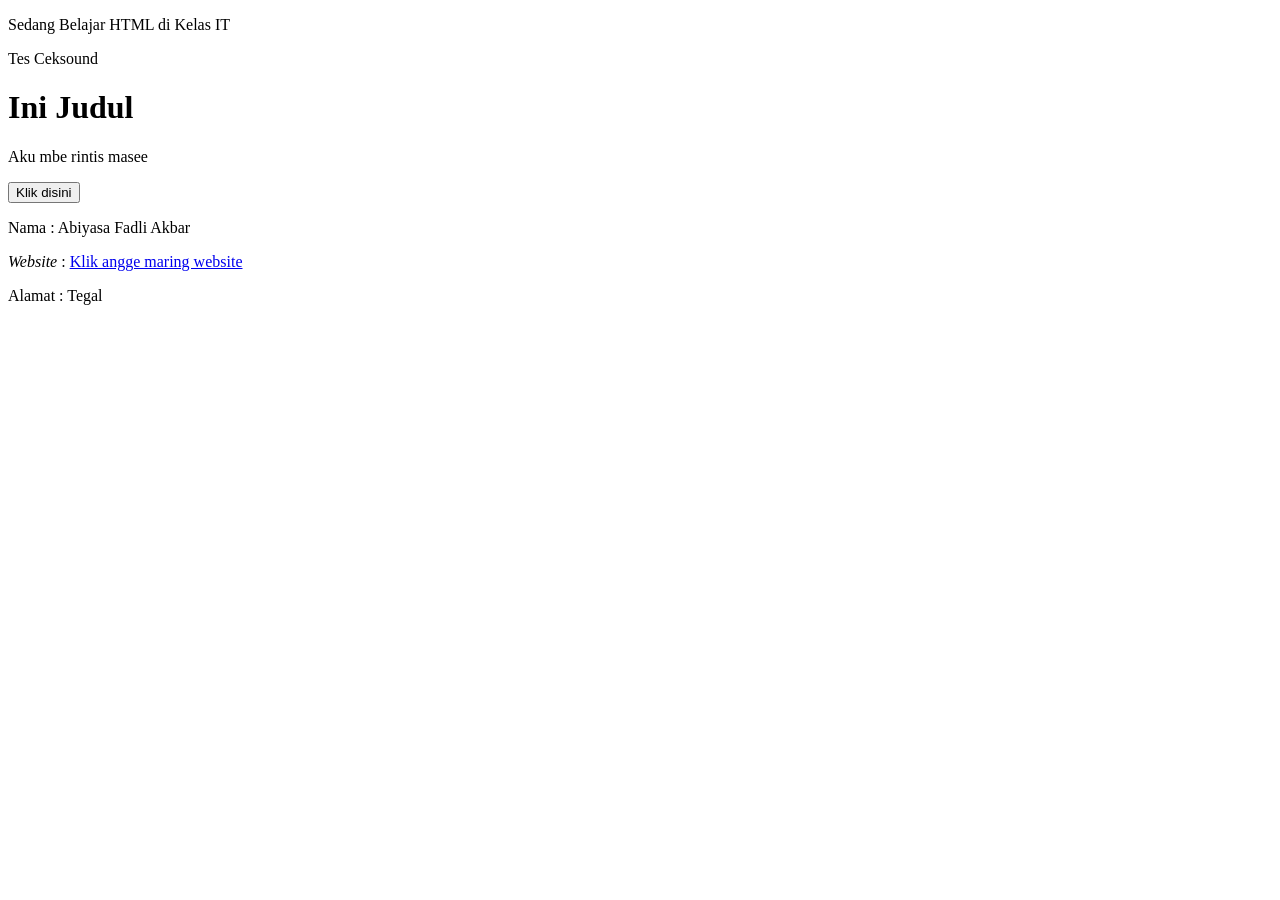
<file: 1.html>
<!--
    HTML : Hyper Text Markup languange
-->

<!doctype html>
<html lang="en">
<head>
    <meta charset="UTF-8" />
    <meta name="viewport" content="width=device-width, initial-scale=1.0" />
    <meta tag="awutan" />
    <title>Pelatihan Baru</title>
  </head>
  <body>
    <p>Sedang Belajar HTML di Kelas IT</p>
    <p>Tes Ceksound</p>

    <h1>Ini Judul</h1>
    <p>Aku mbe rintis masee</p>
    <button type="button" class="btn btn-danger">Klik disini</button>

    <p>Nama : Abiyasa Fadli Akbar</p>
    <p>
      <em>Website</em> :
      <a href="http://isinyakontenmenarik.com">Klik angge maring website</a>
    </p>
    <p>Alamat : Tegal</p>
  </body>
</html>
</file>
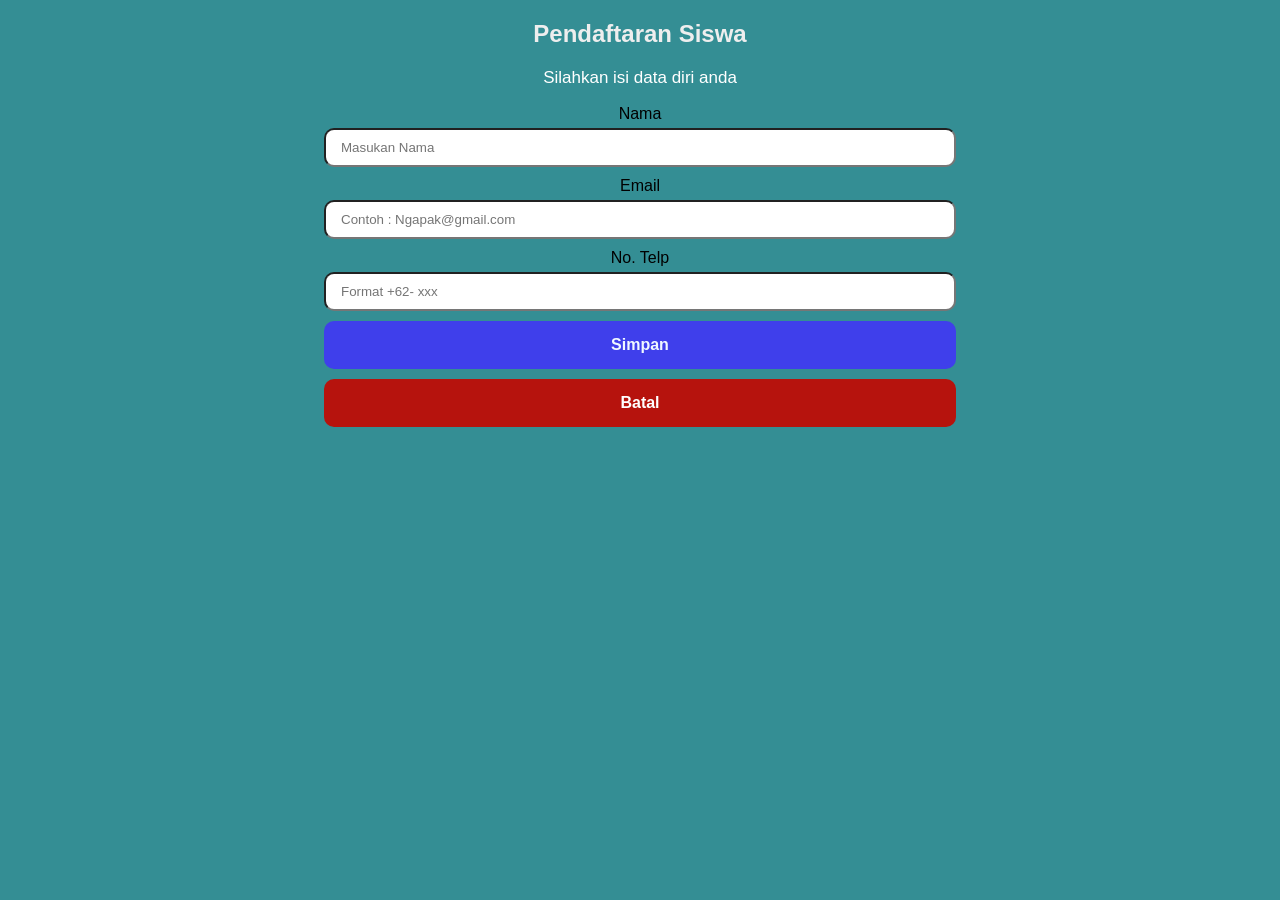
<file: 2.html>
<!DOCTYPE html>
<html lang="en">
<head>
    <meta charset="UTF-8">
    <meta name="viewport" content="width=device-width, initial-scale=1.0">
    <title>Form Peserta</title>

    <!-- 
        CSS : Cascading Style Sheet
        CSS : 3 (Internal, External, Inline)
        Internal : yang berada dalam satu file
        external : dibuat didalam file yang berbeda yang dihubungkan dengan link embed
        inline : css kotor intinya, karena jadi satu dengan atruibut :( 
    -->

    <style>
        body {
            font-family: 'Segoe UI', Tahoma, Geneva, Verdana, sans-serif;
            background-color: rgb(52, 142, 148);
            /* properti     : Value */
            text-align: center;
        }
        
        h2{
            color: rgb(238, 238, 238);
            /* text-align: center; */
        }

        p{
            color:rgb(255, 255, 255);
            font-size: 17px;
            font-weight: 500;
            /* text-align: center */
        }
        
        /* form{
            background-color: aqua;
            margin: 80px;
            border-radius: 10px;
        } */
        .form-group{
            margin-bottom: 10px;
        }

        label{
            display: block;
            margin-bottom: 5px;
            font-weight: 500;
            font-size: 16px;
        }

        input[type='text'],
        input[type='email'],
        input[type='number']{
            width: 50%;
            padding: 10px 15px;
            border-radius: 10px;
            outline: none;
            box-sizing: border-box;
            transition: border-color 0.3s;
        }

        input:focus {
            border-color: rgb(0, 255, 0);
        }

        .btn-submit, .btn-reset{
            width: 50%;
            padding : 15px;
            border: none;
            border-radius: 10px;
            font-size: 16px;
            font-weight: bold;
            margin-bottom: 10px;
            cursor: pointer;
            transition: background 0.3s;
        }

        .btn-submit{
            background-color: rgb(63, 63, 235);
            color: aliceblue;
        }

        .btn-reset{
            background-color: rgb(182, 19, 13);
            color: rgb(255, 255, 255);
            font-size: 16px;
        }

        .btn-submit:hover{
            background-color: rgb(154, 155, 252);
        }
        .btn-reset:hover{
            background-color: rgb(245, 95, 90);
        }

        /* button{
            width: 20%;
            padding: 5px 5px;
            border-radius: 10px;

        } */
    </style>
</head>

<body>
    <h2>Pendaftaran Siswa</h2>
    <p>Silahkan isi data diri anda</p>

    <form method="post" action="3.html" enctype="multipart/form-data">
        <div class="form-group">
            <label for="nama">Nama</label>
            <input type="text" name="name" id="name" placeholder="Masukan Nama" required>
        </div>
        <div class="form-group">
            <label for="email">Email</label>
            <input type="email" placeholder="Contoh : Ngapak@gmail.com" required>
        </div>
        <div class="form-group">
            <label for="nama">No. Telp</label>
            <input type="number" placeholder="Format +62- xxx" required>
        </div>
        <div class="form-group">
            <button type="submit" class="btn-submit">Simpan</button>
            <input type="reset" class="btn-reset" value="Batal">
        </div>
    </form>
</body>

</html>
</file>
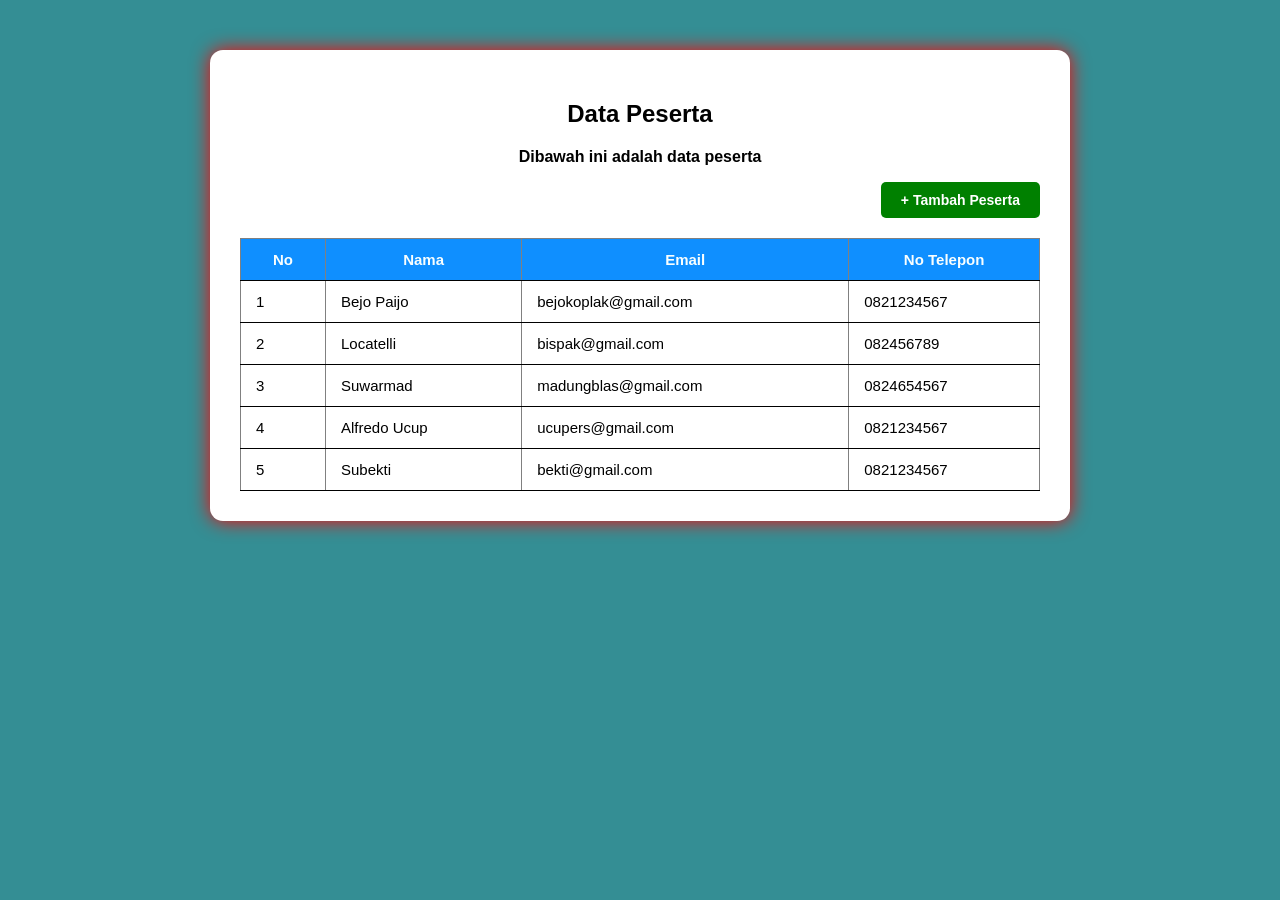
<file: 3.html>
<!DOCTYPE html>
<html lang="en">
<head>
    <meta charset="UTF-8">
    <meta name="viewport" content="width=device-width, initial-scale=1.0">
    <title>Data Peserta</title>

    <style>
        body {
            font-family: 'Segoe UI', Tahoma, Geneva, Verdana, sans-serif;
            background-color: rgb(52, 142, 148);
            /* properti     : Value */
        }

        h2,
        p{
            text-align: center;
            font-weight: bold
        }

        .table{
            width: 100%;
            border-collapse: collapse;  /* menghilangkan border kecil ditable */
            margin-top: 20px;
            font-size: 15px;
        }

        .card-table{
            background-color: #fff;
            padding: 30px;
            border-radius: 13px;
            box-shadow: 0 0 19px #ff0000;
            width: 80%;
            max-width: 800px;
            margin: 50px auto;
        }

        .table thead tr{
            background-color: rgb(15, 143, 255);
            color: rgb(248, 254, 255);
            text-align: center;
        }

        .table th, .table td{
            border-bottom: 1px solid #000000;
            padding: 12px 15px;

        }
        
        .btn-plus{
            text-align: right;
        }

        .btn-tambah{
            display: inline-block; /*button mengikuti panjang karakter tesxt*/
            padding: 10px 20px;
            background-color: green;
            color: #fff;
            text-decoration: none;
            border-radius: 5px;
            font-weight: bold;
            font-size: 14px;
            transition: background 0.3s;
        }

        .btn-tambah:hover{
            background-color: #218838;
        }
    </style>
</head>

<body>
    <div class="card-table">
        <h2>Data Peserta</h2>
        <p>Dibawah ini adalah data peserta</p>

        <div class="btn-plus" align="right">
            <a href="2.html" class="btn-tambah">+ Tambah Peserta</a>
        </div>
        <table class="table" border="1">
            <thead>
                <tr>
                    <th>No</th>
                    <th>Nama</th>
                    <th>Email</th>
                    <th>No Telepon</th>
                </tr>
            </thead>
            <tbody>
                <tr>
                    <td>1</td>
                    <td>Bejo Paijo</td>
                    <td>bejokoplak@gmail.com</td>
                    <td>0821234567</td>
                </tr>
                <tr>
                    <td>2</td>
                    <td>Locatelli</td>
                    <td>bispak@gmail.com</td>
                    <td>082456789</td>
                </tr>
                <tr>
                    <td>3</td>
                    <td>Suwarmad</td>
                    <td>madungblas@gmail.com</td>
                    <td>0824654567</td>
                </tr>
                <tr>
                    <td>4</td>
                    <td>Alfredo Ucup</td>
                    <td>ucupers@gmail.com</td>
                    <td>0821234567</td>
                </tr>
                <tr>
                    <td>5</td>
                    <td>Subekti</td>
                    <td>bekti@gmail.com</td>
                    <td>0821234567</td>
                </tr>
            </tbody>
        </table>
    </div>    
</body>

</html>
</file>
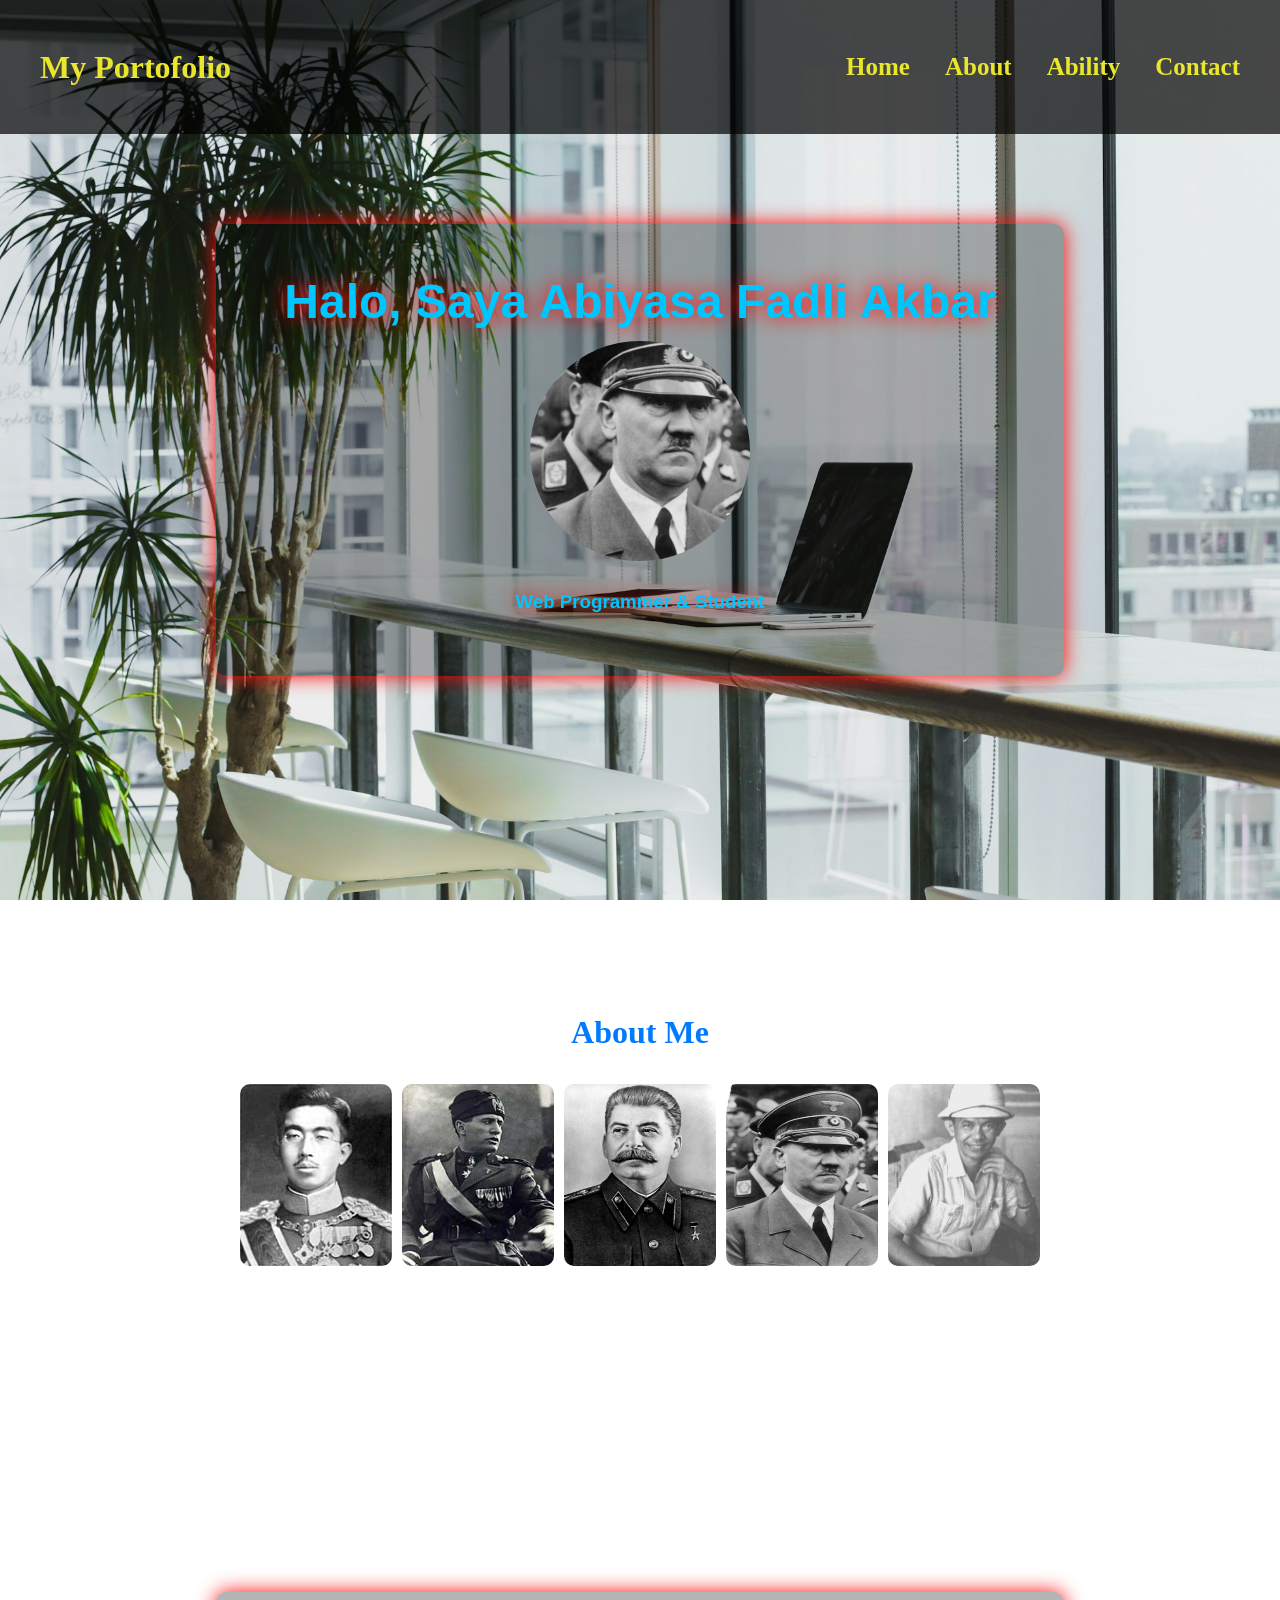
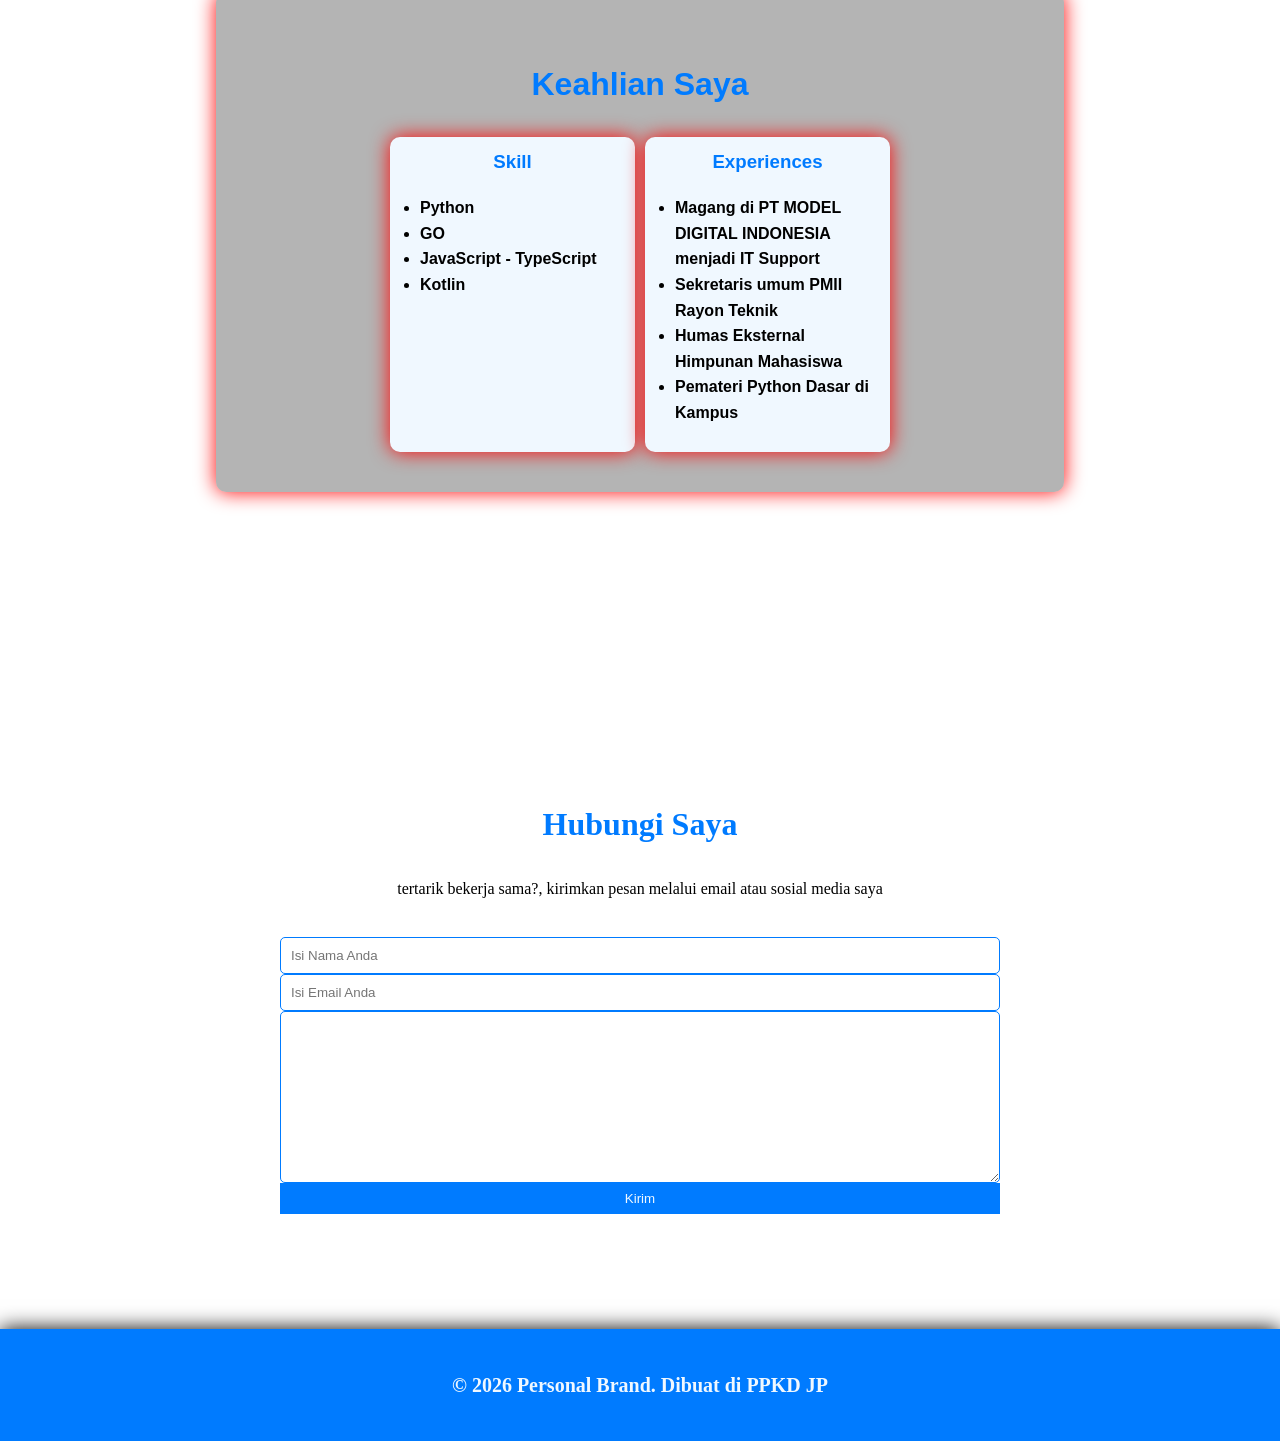
<file: 4.html>
<!DOCTYPE html>
<html lang="en">

<head>
    <meta charset="UTF-8">
    <meta name="viewport" content="width=device-width, initial-scale=1.0">
    <title>Personal Portofolio</title>
    <link rel="stylesheet" href="style.css">
    <!-- <link rel="stylesheet" href="/assets/bootstrap-5.3.8-dist/css/bootstrap.min.css"> -->
</head>

<body>
    <!-- Navbar CSS -->

    <header class="navbar">
        <div class="nav-container">
            <h2 class="logo">My Portofolio</h2>
            <button onclick="toggleMenu()">&#9775;</button>
            <nav id="menu">
                <a href="#home">Home</a>
                <a href="#about">About</a>
                <a href="#ability">Ability</a>
                <a href="#contact">Contact</a>
            </nav>
        </div>
    </header>
    <!-- Akhir Navbar CSS -->

    <!-- Ini Navbar bootstrap -->
    <!-- <nav class="navbar bg-primary navbar-expand-lg">
        <div class="container-fluid">
            <a class="navbar-brand" href="#">Navbar</a>
            <button class="navbar-toggler" type="button" data-bs-toggle="collapse" data-bs-target="#navbarNav"
                aria-controls="navbarNav" aria-expanded="false" aria-label="Toggle navigation">
                <span class="navbar-toggler-icon"></span>
            </button>
            <div class="collapse navbar-collapse" id="navbarNav">
                <ul class="navbar-nav">
                    <li class="nav-item">
                        <a class="nav-link active" aria-current="page" href="#">Home</a>
                    </li>
                    <li class="nav-item">
                        <a class="nav-link" href="#">About</a>
                    </li>
                    <li class="nav-item">
                        <a class="nav-link" href="#">Ability</a>
                    </li>
                    <li class="nav-item">
                        <a class="nav-link" href="#">Contact</a>
                    </li>
                    <li class="nav-item">
                        <a class="nav-link disabled" aria-disabled="true">Disabled</a>
                    </li>
                </ul>
            </div>
        </div>
    </nav> -->
    <!-- Akhir Navbar Bootstrap -->

    <section id="home" class="parallax bg-1">
        <div class="content">
            <h1 class="diri">Halo, Saya Abiyasa Fadli Akbar</h1>
            <img src="img/pp hitler.jpg" class="profile-img" alt="">
            <h3 class="diri">Web Programmer & Student</h3>
        </div>
    </section>
    <section id="about" class="normal-section">
        <div class="container">
            <h2>About Me</h2>
            <div class="gallery">
                <img src="img/hirohito pp.jpg" class="about-img" alt="">
                <img src="img/pp musoilini.jpg" class="about-img" alt="">
                <img src="img/stalin pp.jpg" class="about-img" alt="">
                <img src="img/pp hitler.jpg" class="about-img" alt="">
                <img src="img/pp tan malaka.jpg" class="about-img" alt="">
            </div>
            <!-- <p>Saya Mahasiswa aktif dari UNUSIA yang sudah berpengalaman dalam pengembangan web</p> -->
        </div>
    </section>
    <section id="ability" class="parallax bg-2">
        <div class="content">
            <h2>Keahlian Saya</h2>
            <!-- <p>Problem Solving, Manajemen Waktu, Good Communications, Tidur</p> -->
            <div class="wraper">
                <div class="skill-wraper">
                    <h3>Skill</h3>
                    <ul>
                        <li>Python</li>
                        <li>GO</li>
                        <li>JavaScript - TypeScript</li>
                        <li>Kotlin</li>
                    </ul>
                </div>
                <div class="skill-wraper">
                    <h3>Experiences</h3>
                    <ul>
                        <li>Magang di PT MODEL DIGITAL INDONESIA menjadi IT Support</li>
                        <li>Sekretaris umum PMII Rayon Teknik</li>
                        <li>Humas Eksternal Himpunan Mahasiswa</li>
                        <li>Pemateri Python Dasar di Kampus</li>
                    </ul>
                </div>
            </div>
        </div>
    </section>
    <section id="contact" class="normal-section">
        <div class="container">
            <h2>Hubungi Saya</h2>
            <p>tertarik bekerja sama?, kirimkan pesan melalui email atau sosial media saya</p>
            <!-- <button class="btn-contact">Kirim Pesan</button> -->
            <form action="" method="post" class="contact-form">
                <input type="text" name="name" placeholder="Isi Nama Anda">
                <input type="email" name="email" placeholder="Isi Email Anda">
                <textarea name="message" cols="30" rows="10"></textarea>
                <button type="submit">Kirim</button>
            </form>
        </div>
    </section>
    <footer>
        <p>&copy; 2026 Personal Brand. Dibuat di PPKD JP</p>
    </footer>

    <script>
        function toggleMenu() { document.getElementById("menu").classList.toggle("show") }
    </script>
</body>

</html>
</file>
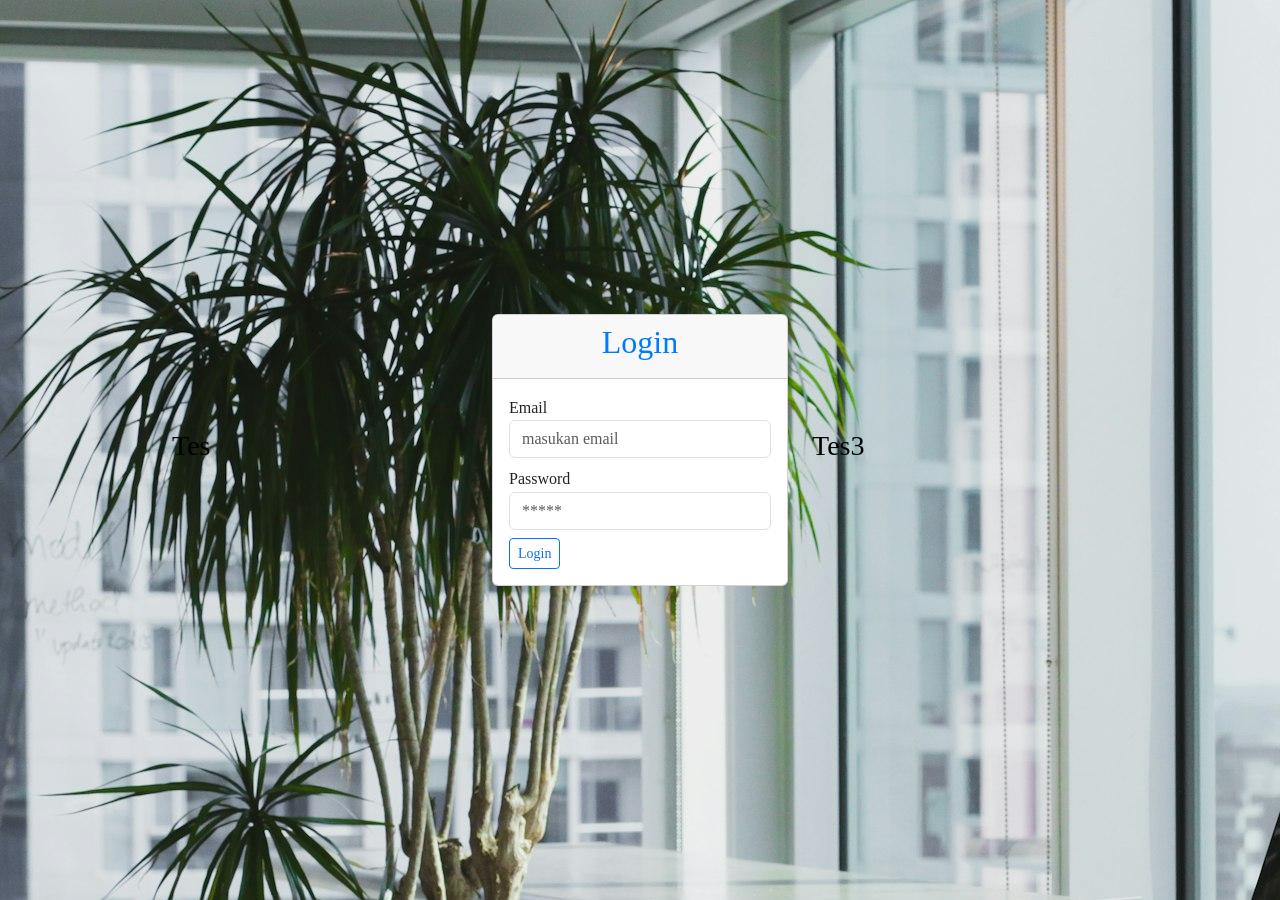
<file: 5.html>
<!DOCTYPE html>
<html lang="en">
<head>
    <meta charset="UTF-8">
    <meta name="viewport" content="width=device-width, initial-scale=1.0">
    <title>Document</title>
    <!-- <link rel="stylesheet" href="https://cdn.jsdelivr.net/npm/bootstrap@5.3.8/dist/css/bootstrap.min.css"> -->
    <link rel="stylesheet" href="assets/bootstrap-5.3.8-dist/css/bootstrap.min.css">
    <link rel="stylesheet" href="style.css">
</head>
<body>
    <div class="container-fluid bg-1">
        <div class="row d-flex justify-content-center align-items-center vh-100">
            <div class="col-3">
                <h3>Tes</h3>
            </div>
            <div class="col-3">
                <div class="card">
                    <div class="card-header">
                        <h2 class="text-center">Login</h2>
                    </div>
                    <div class="card-body">
                        <form action="" method="post">
                            <div class="mb-2">
                                <label for="">Email</label>
                                <input type="email" name="email" class="form-control" placeholder="masukan email">
                            </div>
                            <div class="mb-2">
                                <label for="">Password</label>
                                <input type="password" class="form-control" placeholder="*****">
                            </div>
                            <button type="submit" name="password" class="btn btn-outline-primary btn-sm">Login</button>
                        </form>
                    </div>
                </div>
            </div>
            <div class="col-3">
                <h3>Tes3</h3>
            </div>
        </div>
    </div>
    <!-- <script src="https://cdn.jsdelivr.net/npm/bootstrap@5.3.8/dist/js/bootstrap.bundle.min.js"></script> -->
    <script src="assets/bootstrap-5.3.8-dist/js/bootstrap.bundle.min.js"></script>
</body>
</html>
</file>
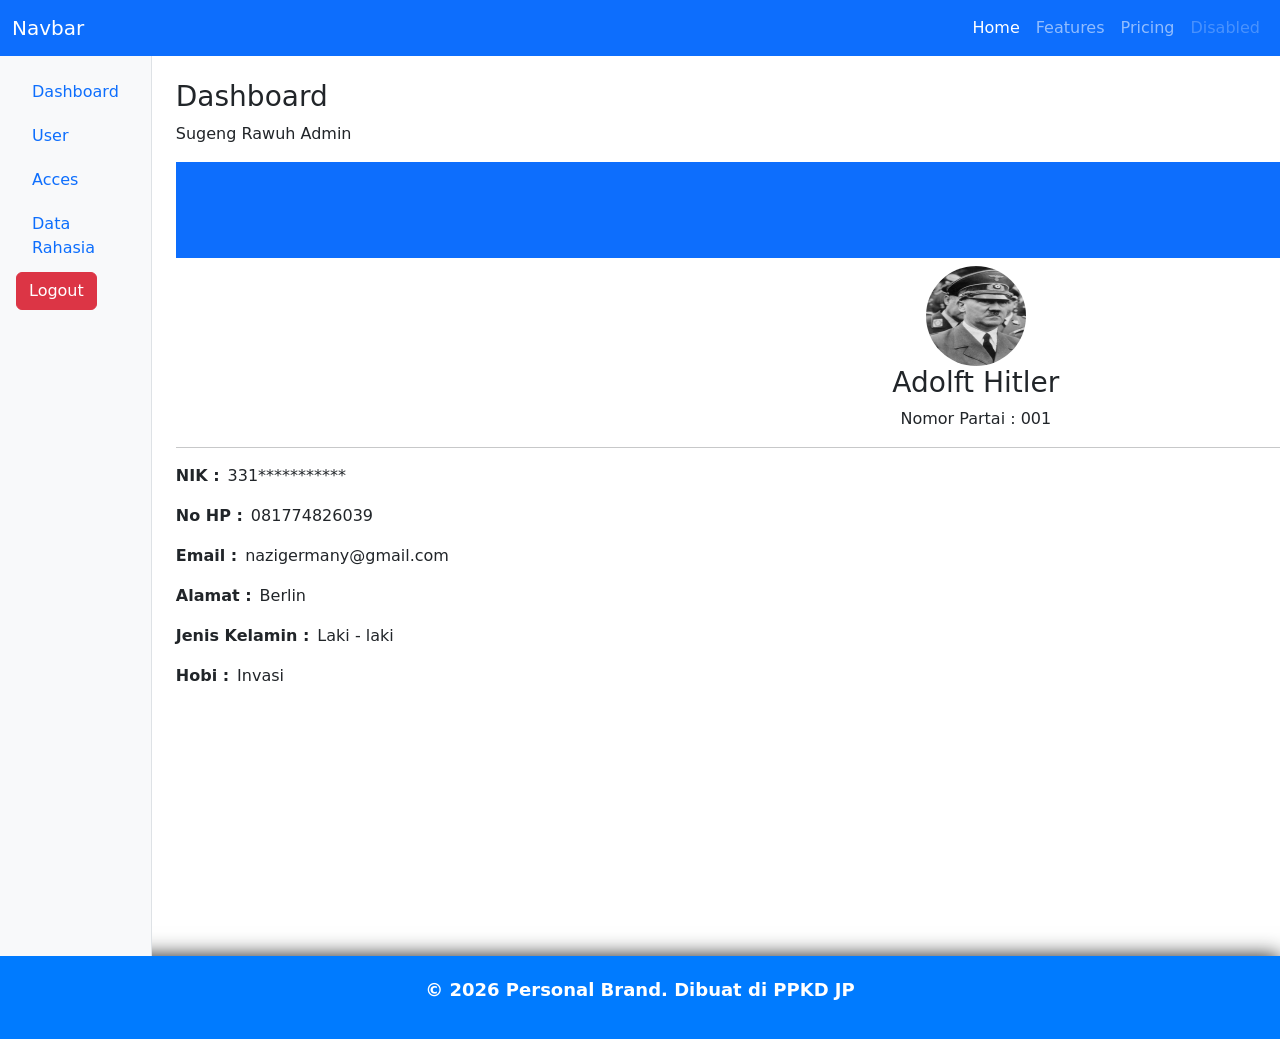
<file: 6.html>
<!DOCTYPE html>
<html lang="en">

<head>
    <meta charset="UTF-8">
    <meta name="viewport" content="width=device-width, initial-scale=1.0">
    <title>Document</title>
    <link rel="stylesheet" href="https://cdn.jsdelivr.net/npm/bootstrap@5.3.8/dist/css/bootstrap.min.css">
    <!-- <link rel="stylesheet" href="assets/bootstrap-5.3.8-dist/css/bootstrap.min.css"> -->
    <style>
        footer {
            background-color: #007bff;
            text-align: center;
            padding: 20px 0;
            color: white;
            font-size: 18px;
            font-weight: bold;
            box-shadow: 0 0 20px rgb(25, 26, 25);
        }
    </style>
</head>

<body>
    <nav class="navbar bg-primary navbar-expand-lg sticky-top" data-bs-theme="dark">
        <div class="container-fluid">
            <a class="navbar-brand" href="#">Navbar</a>
            <button class="navbar-toggler" type="button" data-bs-toggle="collapse" data-bs-target="#navbarNav"
                aria-controls="navbarNav" aria-expanded="false" aria-label="Toggle navigation">
                <span class="navbar-toggler-icon"></span>
            </button>
            <div class="collapse navbar-collapse" id="navbarNav">
                <ul class="navbar-nav ms-auto">
                    <li class="nav-item">
                        <a class="nav-link active" aria-current="page" href="#">Home</a>
                    </li>
                    <li class="nav-item">
                        <a class="nav-link" href="#">Features</a>
                    </li>
                    <li class="nav-item">
                        <a class="nav-link" href="#">Pricing</a>
                    </li>
                    <li class="nav-item">
                        <a class="nav-link disabled" aria-disabled="true">Disabled</a>
                    </li>
                </ul>
            </div>
        </div>
    </nav>
    <!-- End Navbar -->
    <!-- Sidebar -->
    <div class="d-flex">
        <aside class="sidebar bg-light border-end p-3 w-2 vh-100">
            <ul class="nav nav-pills flex-column gap-1">
                <li class="nav-item">
                    <a href="" class="nav-link">Dashboard</a>
                </li>
                <li class="nav-item">
                    <a href="" class="nav-link">User</a>
                </li>
                <li class="nav-item">
                    <a href="" class="nav-link">Acces</a>
                </li>
                <li class="nav-item">
                    <a href="" class="nav-link">Data Rahasia</a>
                </li>
                <li class="nav-item">
                    <a href="" class="btn btn-danger">Logout</a>
                </li>
            </ul>
        </aside>
        <!-- End Sidebar -->
        <!-- Main -->
        <main class="content p-4">
            <h3>Dashboard</h3>
            <p>Sugeng Rawuh Admin</p>
            <div class="card-header mt-3 text-bg-primary p-5" style="width: 100rem;"></div>
                <div class="card-body bg-transparent text-dark text-center mt-2">
                    <img src="img/pp hitler.jpg" class="rounded-circle" alt="..." width="100" height="100">
                    <h3 >Adolft Hitler</h3>
                    <p class="card-text">Nomor Partai : 001</p>
                    <hr/>
                    <div class="text-start">
                        <div class="d-flex">
                            <p class="fw-bold">NIK :</p>
                            <p class="ms-2">331***********</p>
                        </div>
                        <div class="d-flex">
                            <p class="fw-bold">No HP :</p>
                            <p class="ms-2">081774826039</p>
                        </div>
                        <div class="d-flex">
                            <p class="fw-bold">Email :</p>
                            <p class="ms-2">nazigermany@gmail.com</p>
                        </div>
                        <div class="d-flex">
                            <p class="fw-bold">Alamat :</p>
                            <p class="ms-2">Berlin</p>
                        </div>
                        <div class="d-flex">
                            <p class="fw-bold">Jenis Kelamin :</p>
                            <p class="ms-2">Laki - laki</p>
                        </div>
                        <div class="d-flex">
                            <p class="fw-bold">Hobi :</p>
                            <p class="ms-2">Invasi</p>
                        </div>
                        <div class="text-end">
                            <button type="button" class="btn btn-primary">Edit</button>
                        </div>
                    </div>
                </div> 
        </main>
        <!-- End Main -->
    </div>
    <script src="https://cdn.jsdelivr.net/npm/bootstrap@5.3.8/dist/js/bootstrap.bundle.min.js"></script>
    <!-- <script src="assets/bootstrap-5.3.8-dist/js/bootstrap.bundle.min.js"></script> -->
</body>
<footer>
    <p>&copy; 2026 Personal Brand. Dibuat di PPKD JP</p>
</footer>

</html>
</file>
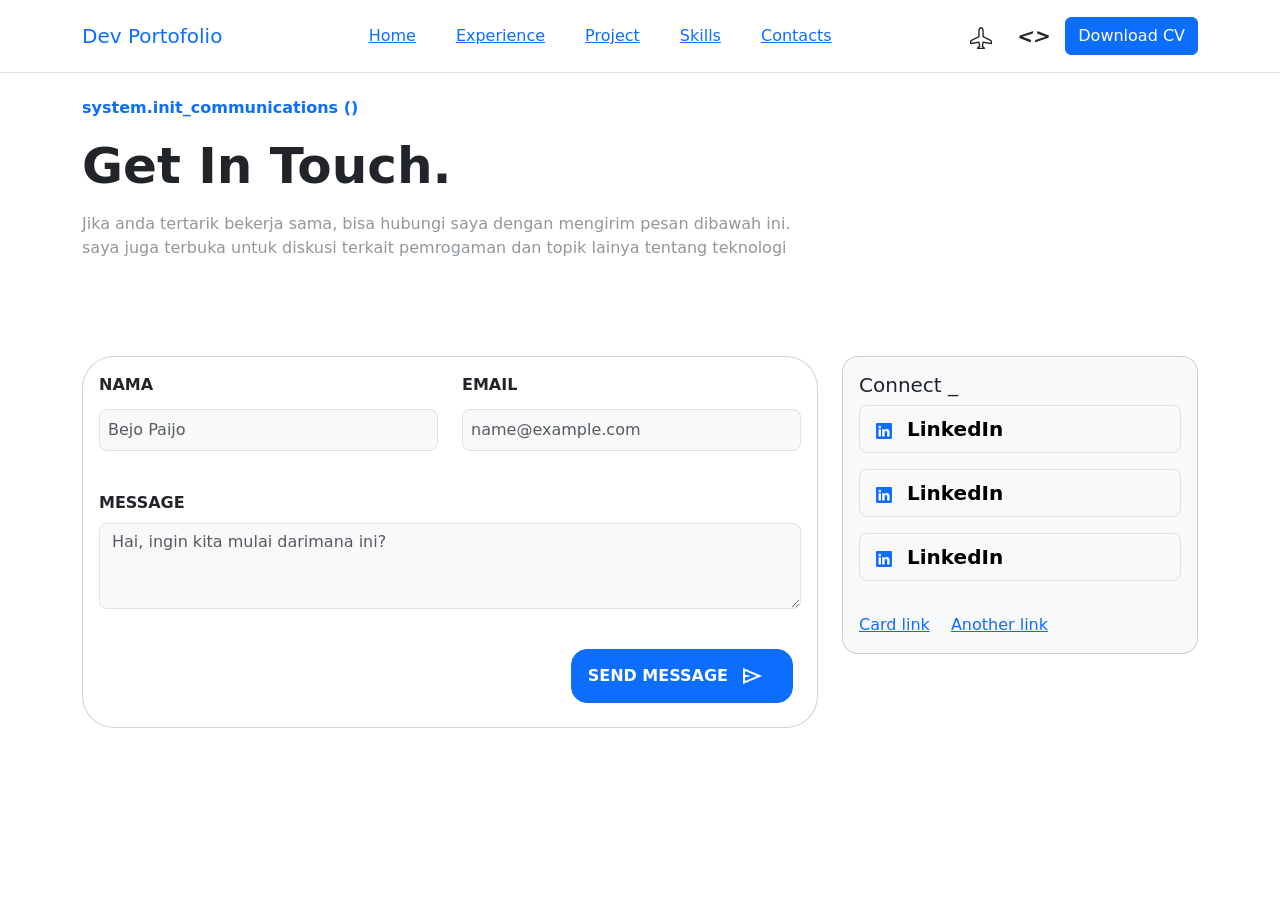
<file: contact.html>
<!DOCTYPE html>
<html lang="en">

<head>
    <meta charset="UTF-8">
    <meta name="viewport" content="width=device-width, initial-scale=1.0">
    <title>Contact</title>
    <link rel="stylesheet" href="https://cdn.jsdelivr.net/npm/bootstrap@5.3.8/dist/css/bootstrap.min.css">
    <link rel="stylesheet" hre4  f="/assets/css/profile.css">
    <link href="https://fonts.googleapis.com/css2?family=Inter:wght@400;500;600;700&display=swap" rel="stylesheet" />
    <link href="https://fonts.googleapis.com/css2?family=Material+Symbols+Outlined:wght,FILL@100..700,0..1&display=swap"
        rel="stylesheet" />
</head>

<body>
    <div class="wrapper">
        <nav class="navbar navbar-expand-lg border-bottom navbar-custom fixed-top py-3">
            <div class="container">
                <a class="navbar-brand text-primary" href="#">Dev Portofolio</a>
                <button class="navbar-toggler" type="button" data-bs-toggle="collapse"
                    data-bs-target="#navbarSupportedContent" aria-controls="navbarSupportedContent"
                    aria-expanded="false" aria-label="Toggle navigation">
                    <span class="navbar-toggler-icon"></span>
                </button>
                <div class="collapse navbar-collapse" id="navbarSupportedContent">
                    <ul class="navbar-nav mx-auto mb-2 mb-lg-0 gap-lg-4">
                        <li class="nav-item">
                            <a class="nav-link-custom px-2 active" aria-current="page" href="index.html">Home</a>
                        </li>
                        <li class="nav-item">
                            <a class="nav-link-custom px-2" href="#">Experience</a>
                        </li>
                        <li class="nav-item">
                            <a class="nav-link-custom px-2" href="#">Project</a>
                        </li>
                        <li class="nav-item">
                            <a class="nav-link-custom px-2" href="#">Skills</a>
                        </li>
                        <li class="nav-item">
                            <a class="nav-link-custom px-2" href="#">Contacts</a>
                        </li>
                    </ul>
                    <div class="d-flex">
                        <i class="mt-1 px-2 fw-bold fs-5">
                            <svg xmlns="http://www.w3.org/2000/svg" width="22" height="22" fill="currentColor"
                                class="bi bi-airplane" viewBox="0 0 16 16">
                                <path
                                    d="M6.428 1.151C6.708.591 7.213 0 8 0s1.292.592 1.572 1.151C9.861 1.73 10 2.431 10 3v3.691l5.17 2.585a1.5 1.5 0 0 1 .83 1.342V12a.5.5 0 0 1-.582.493l-5.507-.918-.375 2.253 1.318 1.318A.5.5 0 0 1 10.5 16h-5a.5.5 0 0 1-.354-.854l1.319-1.318-.376-2.253-5.507.918A.5.5 0 0 1 0 12v-1.382a1.5 1.5 0 0 1 .83-1.342L6 6.691V3c0-.568.14-1.271.428-1.849m.894.448C7.111 2.02 7 2.569 7 3v4a.5.5 0 0 1-.276.447l-5.448 2.724a.5.5 0 0 0-.276.447v.792l5.418-.903a.5.5 0 0 1 .575.41l.5 3a.5.5 0 0 1-.14.437L6.708 15h2.586l-.647-.646a.5.5 0 0 1-.14-.436l.5-3a.5.5 0 0 1 .576-.411L15 11.41v-.792a.5.5 0 0 0-.276-.447L9.276 7.447A.5.5 0 0 1 9 7V3c0-.432-.11-.979-.322-1.401C8.458 1.159 8.213 1 8 1s-.458.158-.678.599" />
                            </svg>
                        </i>
                        <i class="mt-1 px-3 fw-bold fs-5">&#60;&#62;</i>
                        <button class="btn btn-primary fw-medium">Download CV</button>
                    </div>
                </div>
            </div>
        </nav>

        <main class="pt-5">
            <section class="container py-5">
                <span class="text-primary fw-bold d-block ">
                    system.init_communications ()
                </span>
                <h1 class="fw-bold mt-3" style="font-size: 50px;">Get In Touch.</h1>
                <p class="mt-3 text-secondary d-block opacity-75">Jika anda tertarik bekerja sama, bisa hubungi saya
                    dengan mengirim pesan dibawah ini. <br> saya juga terbuka untuk diskusi terkait pemrogaman dan topik
                    lainya tentang teknologi </p>
            </section>

            <section class="container mt-3 py-3">
                <div class="row">
                    <div class="col-lg-8 col-12">
                        <div class="card rounded-5" style="width: auto;">
                            <div class="card-body">
                                <form action="post" class="row">
                                    <div class="col-6">
                                        <label for="exampleFormControlInput1"
                                            class="form-label text-uppercase fw-bold">Nama</label>
                                        <input type="text"
                                            class="form-control p-2 mb-2 mt-1 border rounded-3 bg-body-tertiary"
                                            id="exampleFormControlInput1" placeholder="Bejo Paijo" required>
                                    </div>
                                    <div class="col-6">
                                        <label for="exampleFormControlInput1"
                                            class="form-label text-uppercase fw-bold">Email</label>
                                        <input type="email"
                                            class="form-control p-2 mb-2 mt-1 border rounded-3 bg-body-tertiary"
                                            id="exampleFormControlInput1" placeholder="name@example.com" required>
                                    </div>
                                    <div class="mt-3">
                                        <div class="mb-3 mt-3 text-uppercase fw-bold d-block">
                                            <label for="exampleFormControlTextarea1" class="form-label">Message</label>
                                            <textarea class="form-control rounded-3 border bg-body-tertiary"
                                                id="exampleFormControlTextarea1"
                                                placeholder="Hai, ingin kita mulai darimana ini?" rows="3"></textarea>
                                        </div>
                                    </div>
                                </form>
                            </div>
                            <div class="d-flex gap-3 justify-content-md-end">
                                <button
                                    class="btn btn-primary rounded-4 mt-lg-2 px-3 m-lg-4 fw-semibold text-uppercase align-items-center d-flex">Send
                                    message
                                    <i class="material-symbols-outlined p-1 mx-2 py-2 ">send</i></button>
                            </div>
                        </div>
                    </div>
                    <div class="col-lg-4 col-12">
                        <div class="card rounded-4 bg-body-tertiary " style="width: auto;">
                            <div class="card-body">
                                <h5 class="card-title">Connect _</h5>
                                <div class="tautan border px-2 rounded-3">
                                    <a href="#" class="card-link d-block text-decoration-none text-black fw-bold fs-5 py-2 ">
                                        <svg xmlns="http://www.w3.org/2000/svg" width="16" height="16"
                                            fill="currentColor" class="bi bi-linkedin text-primary fw-bold fs-2 mx-2" viewBox="0 0 16 16">
                                            <path
                                                d="M0 1.146C0 .513.526 0 1.175 0h13.65C15.474 0 16 .513 16 1.146v13.708c0 .633-.526 1.146-1.175 1.146H1.175C.526 16 0 15.487 0 14.854zm4.943 12.248V6.169H2.542v7.225zm-1.2-8.212c.837 0 1.358-.554 1.358-1.248-.015-.709-.52-1.248-1.342-1.248S2.4 3.226 2.4 3.934c0 .694.521 1.248 1.327 1.248zm4.908 8.212V9.359c0-.216.016-.432.08-.586.173-.431.568-.878 1.232-.878.869 0 1.216.662 1.216 1.634v3.865h2.401V9.25c0-2.22-1.184-3.252-2.764-3.252-1.274 0-1.845.7-2.165 1.193v.025h-.016l.016-.025V6.169h-2.4c.03.678 0 7.225 0 7.225z" />
                                        </svg>
                                        LinkedIn
                                    </a>

                                </div>
                                <div class="tautan border mt-3 px-2 rounded-3">
                                    <a href="#" class="card-link d-block text-decoration-none text-black fw-bold fs-5 py-2 ">
                                        <svg xmlns="http://www.w3.org/2000/svg" width="16" height="16"
                                            fill="currentColor" class="bi bi-linkedin text-primary fw-bold fs-2 mx-2" viewBox="0 0 16 16">
                                            <path
                                                d="M0 1.146C0 .513.526 0 1.175 0h13.65C15.474 0 16 .513 16 1.146v13.708c0 .633-.526 1.146-1.175 1.146H1.175C.526 16 0 15.487 0 14.854zm4.943 12.248V6.169H2.542v7.225zm-1.2-8.212c.837 0 1.358-.554 1.358-1.248-.015-.709-.52-1.248-1.342-1.248S2.4 3.226 2.4 3.934c0 .694.521 1.248 1.327 1.248zm4.908 8.212V9.359c0-.216.016-.432.08-.586.173-.431.568-.878 1.232-.878.869 0 1.216.662 1.216 1.634v3.865h2.401V9.25c0-2.22-1.184-3.252-2.764-3.252-1.274 0-1.845.7-2.165 1.193v.025h-.016l.016-.025V6.169h-2.4c.03.678 0 7.225 0 7.225z" />
                                        </svg>
                                        LinkedIn
                                    </a>

                                </div>
                                <div class="tautan border mt-3 px-2 rounded-3">
                                    <a href="#" class="card-link d-block text-decoration-none text-black fw-bold fs-5 py-2 ">
                                        <svg xmlns="http://www.w3.org/2000/svg" width="16" height="16"
                                            fill="currentColor" class="bi bi-linkedin text-primary fw-bold fs-2 mx-2" viewBox="0 0 16 16">
                                            <path
                                                d="M0 1.146C0 .513.526 0 1.175 0h13.65C15.474 0 16 .513 16 1.146v13.708c0 .633-.526 1.146-1.175 1.146H1.175C.526 16 0 15.487 0 14.854zm4.943 12.248V6.169H2.542v7.225zm-1.2-8.212c.837 0 1.358-.554 1.358-1.248-.015-.709-.52-1.248-1.342-1.248S2.4 3.226 2.4 3.934c0 .694.521 1.248 1.327 1.248zm4.908 8.212V9.359c0-.216.016-.432.08-.586.173-.431.568-.878 1.232-.878.869 0 1.216.662 1.216 1.634v3.865h2.401V9.25c0-2.22-1.184-3.252-2.764-3.252-1.274 0-1.845.7-2.165 1.193v.025h-.016l.016-.025V6.169h-2.4c.03.678 0 7.225 0 7.225z" />
                                        </svg>
                                        LinkedIn
                                    </a>

                                </div>
                            </div>
                            <div class="card-body">
                                <a href="#" class="card-link">Card link</a>
                                <a href="#" class="card-link">Another link</a>
                            </div>
                        </div>
                    </div>
                </div>
            </section>
        </main>

        <script src="https://cdn.jsdelivr.net/npm/bootstrap@5.3.8/dist/js/bootstrap.bundle.min.js"></script>
</body>

</html>
</file>
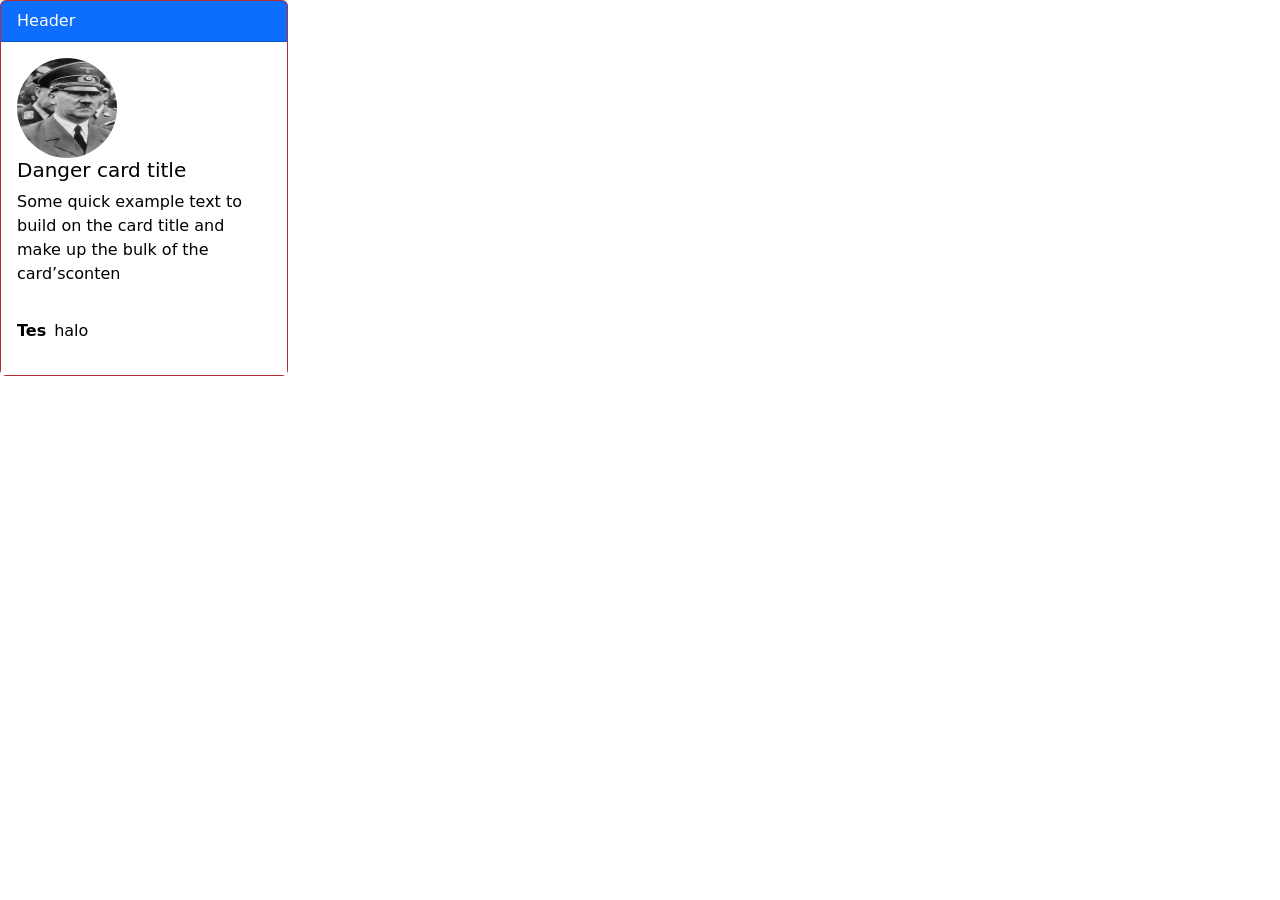
<file: SFSDF.HTML>
<!DOCTYPE html>
<html lang="en">

<head>
    <meta charset="UTF-8">
    <meta name="viewport" content="width=device-width, initial-scale=1.0">
    <title>Document</title>
    <link rel="stylesheet" href="https://cdn.jsdelivr.net/npm/bootstrap@5.3.8/dist/css/bootstrap.min.css">
</head>

<body>
    <div class="card text-bg-danger mb-3" style="max-width: 18rem;">
        <div class="card-header bg-primary">Header</div>
        <div class="card-body bg-white">
            <img src="img/pp hitler.jpg" class="rounded-circle" alt="..." width="100" height="100">
            <h5 class="card-title text-black ">Danger card title</h5>
            <p class="card-text text-black">Some quick example text to build on the card title and make up the bulk of the card’sconten</p>
            <hr/>
            <div class="text-start text-black">
                <div class="d-flex">
                    <p class="fw-bold">Tes</p>
                    <p class="ms-2">halo</p>
                </div> 
            </div>
        </div>
</body>

</html>
</file>
<file: style.css>
body, html{
    height: 100%;
    margin: 0;
    font-family: 'Times New Roman', Times, serif;
    color: #000000;
    line-height: 1.6;
}

.parallax {
    background-position: center;
    background-repeat: no-repeat;
    background-size: cover;
    background-attachment: fixed;
    height: 100%;
    display: flex;
    justify-content: center;
    align-items: center;
    text-align: center;
}

.bg-1{
    background-image: url("img/bg8.jpg");
}

.bg-2{
    background-image: url('img/bg9.jpg');
}

.content{

    /* RGBA : Red green Blue Alpha */
    font-family: Verdana, Geneva, Tahoma, sans-serif;
    background-color: rgba(0, 0, 0, 0.295);
    color: #00c6ff;
    /* text-shadow: 0 0 19px #ff0606; */
    box-shadow: 0 0 020px #ff0606;
    padding: 40px;
    border-radius: 10px;
    width: 60%;
    /* font-size: 18px; */
    font-weight: bold; 
}

.diri
{
    font-family: Verdana, Geneva, Tahoma, sans-serif;
    text-shadow: 0 0 19px #ff0606;
}

.content h1{
    font-size: 3rem; /* 1 Rem = 16px*/
    margin: 0;
}

.normal-section{
    padding: 80px 20px;
    background-color: rgb(255, 255, 255);
    text-align: center;
}

.container 
{
    max-width: 800px;
    margin: 0 auto;
    /* background-color: #757373; */
}

h2
{
    font-size: 2rem;
    color: #007bff;
}

.btn-contact 
{
    padding: 12px 25px;
    background-color: #007bff;
    color: white;
    border: none;
    border-radius: 5px;
    cursor: pointer;
    font-weight: bold;
    margin-top: 20px;
}

footer
{
    background-color: #333;
    text-align: center;
    padding: 20px 0;
}

.contact-form 
{
    display: flex;
    flex-direction: column;
    gap: 20;
    /* margin-bottom: 110px; */
    padding: 10px 15px;
    margin: 25px;
}

.contact-form input, textarea
{
    padding: 10px;
    border: 1px solid #007bff;
    border-radius: 5px;
}

.contact-form button 
{
    background: #007bff;
    color: aliceblue;
    padding: 8px;
    border: none;
    cursor: pointer;
}

footer
{
    background-color: #007bff;
    text-align: center;
    font-size: 20px;
    font-weight: bold;
    color: aliceblue;
    box-shadow:0 0 20px #000000;
}

/* Keahlian */
.wraper
{
    display: flex;
    justify-content: center;
    margin-top: 20px;
    gap: 10px;
    flex-wrap: wrap;
}

.skill-wraper
{
    background-color: aliceblue;
    padding: 10px;
    color: #000000;
    text-align: left;
    padding: 10px;
    border-radius: 10px;
    width: 225px;
    box-shadow: 0 0 20px red;
}

.skill-wraper h3
{
    margin-top: 0px;
    color: #007bff;
    /* text-shadow: 0 0 19px red; */
    font-weight: bold;
    text-align: center;
}

.skill-wraper ul
{
    padding-left: 20px;
}

.skill-wraper li
{
    font-weight: bold;
    font-family: Arial, Helvetica, sans-serif;
}

.profile-img
{
    width: 220px;
    height: 220px;
    border-radius: 80%;
    object-fit: cover;
}

/* .about-img
{
    width: 220px;
    height: 220px;
    object-fit: cover;
    border-radius: 12px;
    margin: 10px;
}

.about-img:hover
{
    transform: scale(1.05);
} */

.navbar
{
    background-color: rgba(0, 0, 0, 0.7);
    position: fixed;
    /* top: 0;
    position: relative; */
    width: 100%;
    text-align: center;
}

nav a
{
    text-decoration: none;
    margin-left: 20px;
    font-weight: bold;
    color: rgb(233, 230, 44);
    transition: 0.3s;
    font-size: 25px;
    
}

nav a:hover
{
    color: #00c6ff;
}

.logo
{
    color: rgb(233, 230, 44);
}

.nav-container
{
    display: flex;
    justify-content: space-between;
    align-items: center;
    padding: 15px 40px;

}

/* Burger Menu Start */

#menu
{
    display: flex;
    gap: 15px;
}

.nav-container button
{
    display: none;
    font-size: 25px;
}

.gallery
{
    display: grid;
    grid-template-columns: repeat(5, 1fr);
    gap: 10px;
}

.gallery img 
{
    width: 100%;
    height: 80%;
    border-radius: 10px;
    transition: 0.3s;
}

.gallery img:hover
{
    transform: scale(1.05);
}

/* ukuran Tablet */
/* NOTE!!!! -> Media WAJIB!!!! dibawah!!! */
@media (max-width: 768px)
{
    .gallery
    {
        grid-template-columns: repeat(2, 1fr);
    }

    .nav-container button
    {
        display: block;
    }

    #menu
    {
        display: none;
        flex-direction: column;
        position: absolute;
        top: 90px;
        right: 0;
        background-color: rgba(0, 0, 0, 0.9);
        width: 200px;
        padding: 10px 0px;
    }

    #menu a
    {
        padding: 10px;
    }

    #menu.show
    {
        display: flex;
    }
}

@media (max-width: 480px)
{
    .gallery
    {
        grid-template-columns: 1fr;
    }
}
/* Burger Menu End */
</file>
